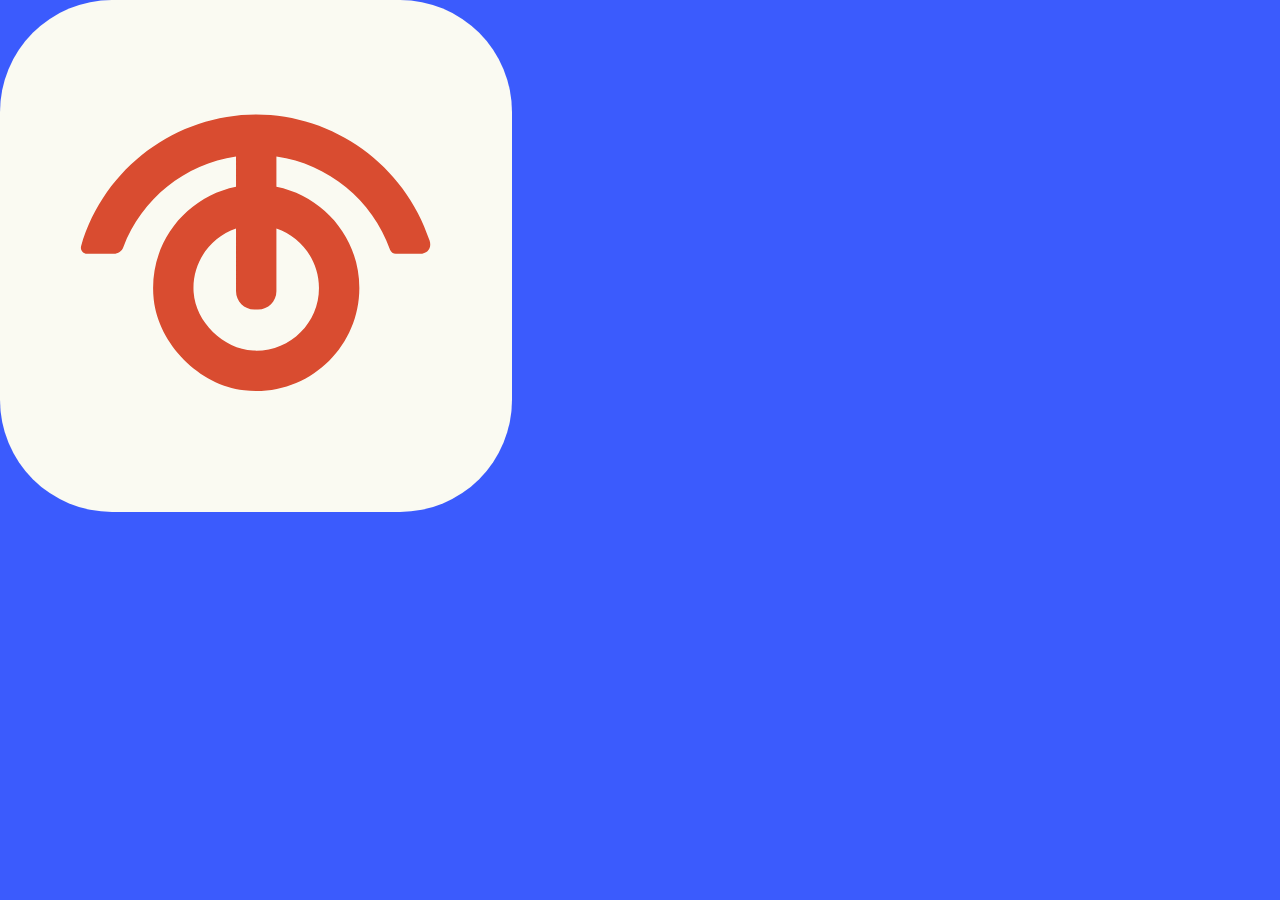
<file: tools/assets.html>
<!DOCTYPE html>
<!-- Render target for tools/make-assets.mjs. Not deployed.
     ?type=og&brand=..&headline=..&color=#hex   -> 1200x630 social image
     ?type=icon&size=N&color=#hex               -> square icon from src/favicon.svg -->
<html lang="en">
<head>
<meta charset="utf-8">
<style>
  html, body { margin:0; height:100%; overflow:hidden; font-family: system-ui, -apple-system, "Segoe UI", sans-serif; }
  .og { box-sizing:border-box; width:1200px; height:630px; padding:80px; display:flex; flex-direction:column; justify-content:space-between; color:#fff; }
  .og .brand { font-size:40px; font-weight:700; display:flex; align-items:center; gap:24px; }
  .og .brand img { width:72px; height:72px; border-radius:16px; box-shadow:0 0 0 3px rgba(255,255,255,.7); }
  .og h1 { font-size:68px; line-height:1.1; margin:0; max-width:1000px; }
  .icon { display:block; }
</style>
</head>
<body>
<script>
  const q = new URLSearchParams(location.search);
  const color = q.get('color') || '#3b5bfd';
  document.body.style.background = color;
  const svg = q.get('svg') || '../src/favicon.svg';
  if (q.get('type') === 'og') {
    const el = document.createElement('div');
    el.className = 'og';
    el.innerHTML = '<div class="brand"><img alt=""><span></span></div><h1></h1>';
    el.querySelector('img').src = svg;
    el.querySelector('span').textContent = q.get('brand') || '';
    el.querySelector('h1').textContent = q.get('headline') || '';
    document.body.append(el);
  } else {
    const size = Number(q.get('size')) || 512;
    document.body.innerHTML = '<img class="icon" alt="">';
    const img = document.querySelector('img');
    img.width = img.height = size;
    img.src = svg;
  }
</script>
</body>
</html>
</file>
